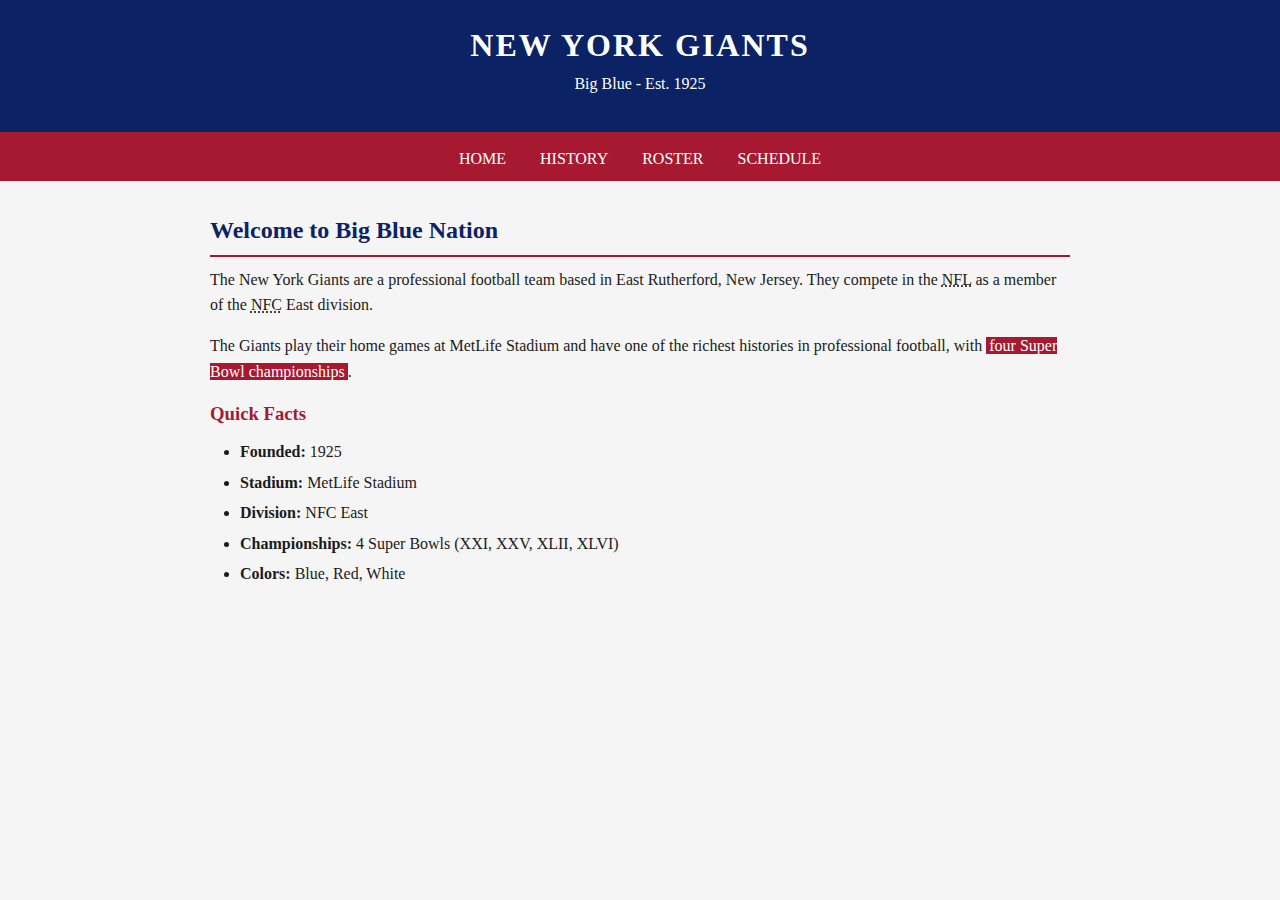
<file: index.html>
<!DOCTYPE html>
<html lang="en">
<head>
    <meta charset="UTF-8">
    <meta name="viewport" content="width=device-width, initial-scale=1.0">
    <title>New York Giants - Home</title>
    <link rel="stylesheet" href="styles.css">
</head>
<body>

    <!-- Header -->
    <header>
        <h1>New York Giants</h1>
        <p>Big Blue - Est. 1925</p>
    </header>

    <!-- Navigation -->
    <nav>
        <a href="index.html">Home</a>
        <a href="history.html">History</a>
        <a href="roster.html">Roster</a>
        <a href="schedule.html">Schedule</a>
    </nav>

    <!-- Main Content -->
    <main>
        <h2>Welcome to Big Blue Nation</h2>
        <p>
            The New York Giants are a professional football team based in
            East Rutherford, New Jersey. They compete in the
            <!-- MDN ELEMENT 1: <abbr> - The Abbreviation element. 
                 Used here to define the abbreviation "NFL" so users can 
                 hover for the full name. -->
            <!-- MDN ATTRIBUTE 1: title - Used on <abbr> to display the 
                 full text of the abbreviation on hover. -->
            <abbr title="National Football League">NFL</abbr>
            as a member of the
            <abbr title="National Football Conference">NFC</abbr> East division.
        </p>

        <p>
            The Giants play their home games at MetLife Stadium and have one of the
            richest histories in professional football, with
            <mark>four Super Bowl championships</mark>.
            <!-- MDN ELEMENT 2: <mark> - The Mark/Highlight element.
                 Used here to visually highlight the key accomplishment 
                 of four Super Bowl wins. -->
        </p>

        <h3>Quick Facts</h3>
        <ul>
            <li><strong>Founded:</strong> 1925</li>
            <li><strong>Stadium:</strong> MetLife Stadium</li>
            <li><strong>Division:</strong> NFC East</li>
            <li><strong>Championships:</strong> 4 Super Bowls (XXI, XXV, XLII, XLVI)</li>
            <li><strong>Colors:</strong> Blue, Red, White</li>
        </ul>
    </main>
</body>
</html>
</file>
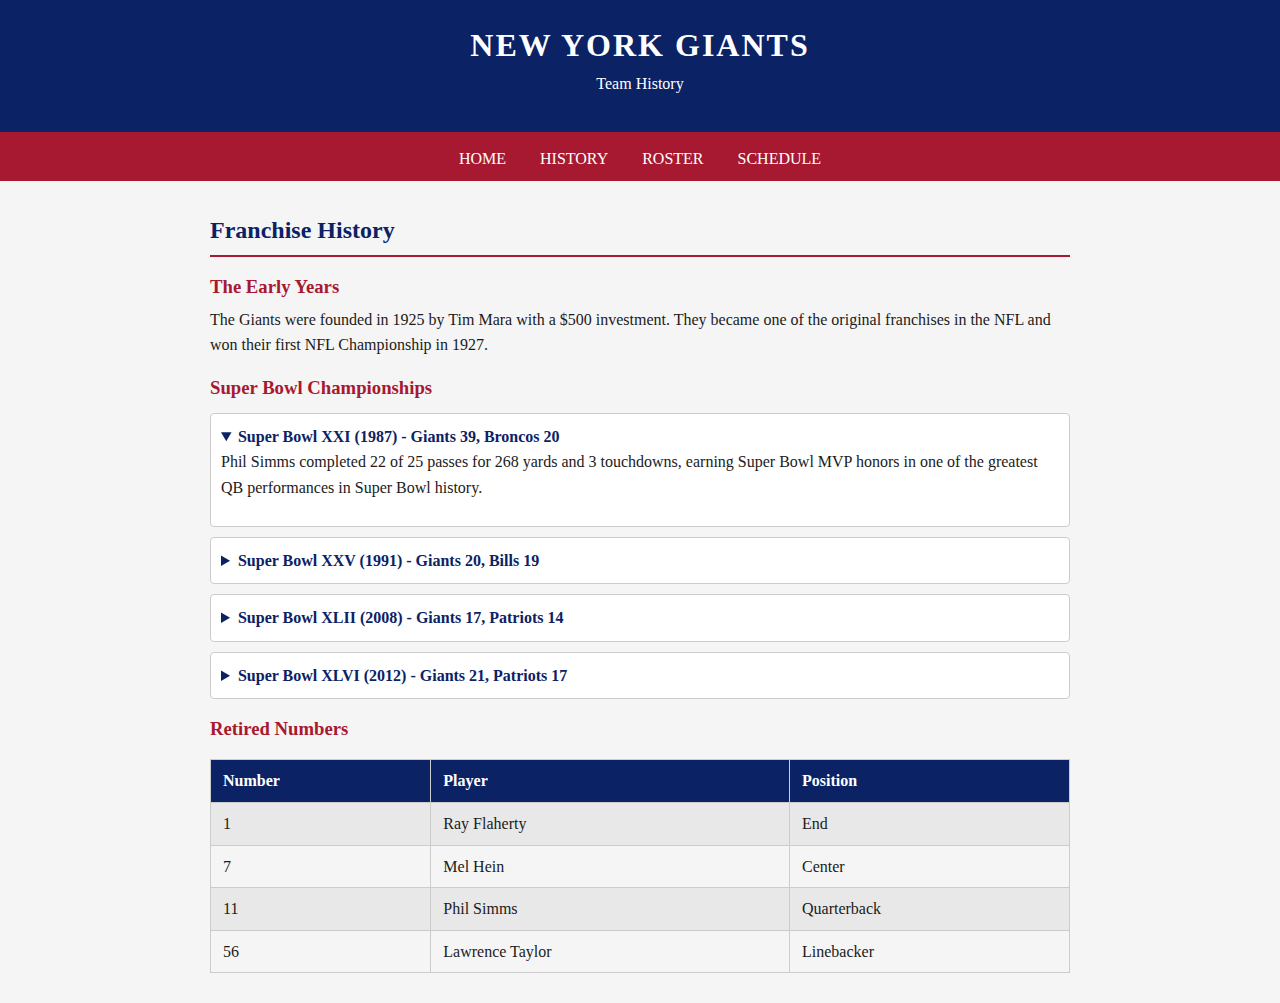
<file: history.html>
<!DOCTYPE html>
<html lang="en">
<head>
    <meta charset="UTF-8">
    <meta name="viewport" content="width=device-width, initial-scale=1.0">
    <title>New York Giants - History</title>
    <link rel="stylesheet" href="styles.css">
</head>
<body>

    <header>
        <h1>New York Giants</h1>
        <p>Team History</p>
    </header>

    <nav>
        <a href="index.html">Home</a>
        <a href="history.html">History</a>
        <a href="roster.html">Roster</a>
        <a href="schedule.html">Schedule</a>
    </nav>

    <main>
        <h2>Franchise History</h2>

        <h3>The Early Years</h3>
        <p>
            The Giants were founded in 1925 by Tim Mara with a $500 investment.
            They became one of the original franchises in the NFL and won their
            first NFL Championship in 1927.
        </p>

        <h3>Super Bowl Championships</h3>

        <details open>
            <summary>Super Bowl XXI (1987) - Giants 39, Broncos 20</summary>
            <p>
                Phil Simms completed 22 of 25 passes for 268 yards and 3 touchdowns,
                earning Super Bowl MVP honors in one of the greatest QB performances
                in Super Bowl history.
            </p>
        </details>

        <details>
            <summary>Super Bowl XXV (1991) - Giants 20, Bills 19</summary>
            <p>
                The Giants held the ball for over 40 minutes, controlling the clock
                to beat the high-powered Bills offense. The game was decided when
                Scott Norwood's field goal went wide right.
            </p>
        </details>

        <details>
            <summary>Super Bowl XLII (2008) - Giants 17, Patriots 14</summary>
            <p>
                One of the biggest upsets in Super Bowl history. Eli Manning led the
                game-winning drive capped by the legendary "Helmet Catch" by David Tyree,
                ending the Patriots' undefeated season.
            </p>
        </details>

        <details>
            <summary>Super Bowl XLVI (2012) - Giants 21, Patriots 17</summary>
            <p>
                Eli Manning earned his second Super Bowl MVP, connecting with Mario
                Manningham on a sideline catch that set up the go-ahead touchdown.
            </p>
        </details>

        <h3>Retired Numbers</h3>
        <table>
            <tr>
                <th>Number</th>
                <th>Player</th>
                <th>Position</th>
            </tr>
            <tr>
                <td>1</td>
                <td>Ray Flaherty</td>
                <td>End</td>
            </tr>
            <tr>
                <td>7</td>
                <td>Mel Hein</td>
                <td>Center</td>
            </tr>
            <tr>
                <td>11</td>
                <td>Phil Simms</td>
                <td>Quarterback</td>
            </tr>
            <tr>
                <td>56</td>
                <td>Lawrence Taylor</td>
                <td>Linebacker</td>
            </tr>
        </table>
    </main>
</body>
</html>
</file>
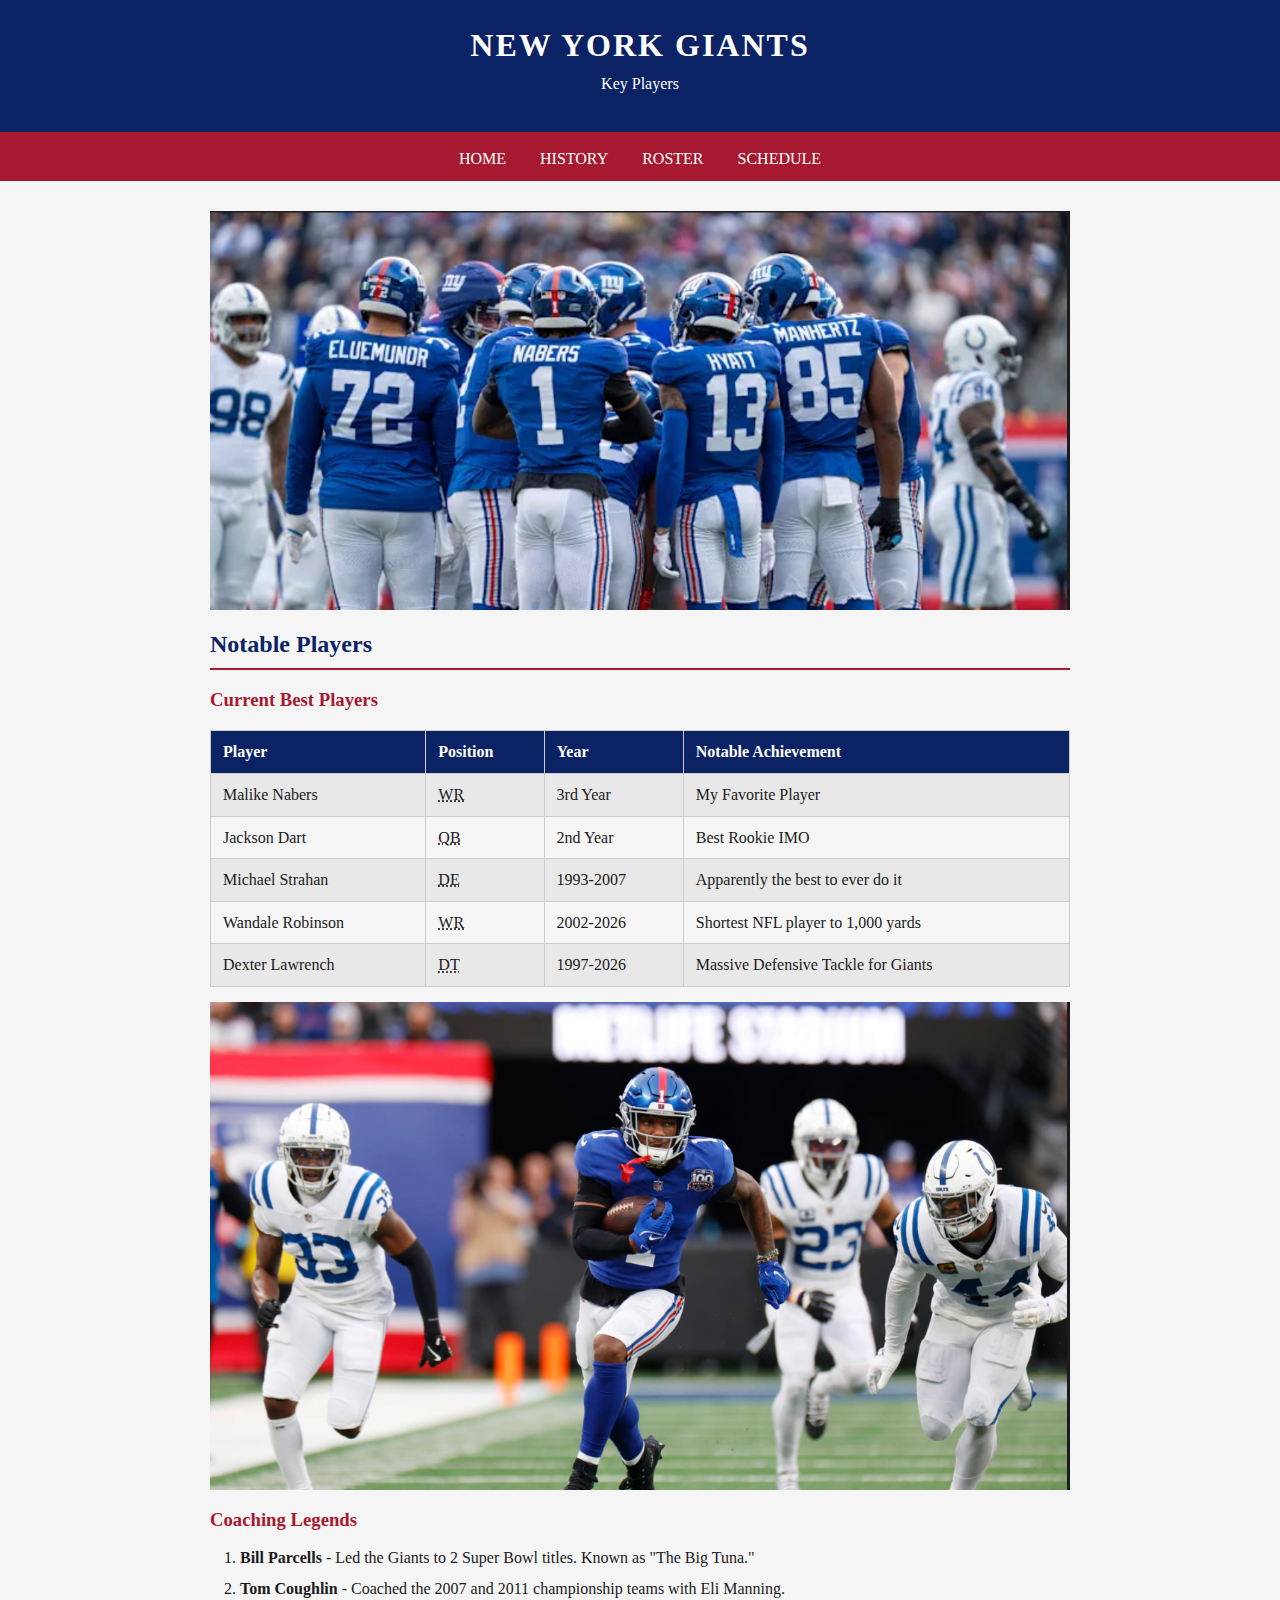
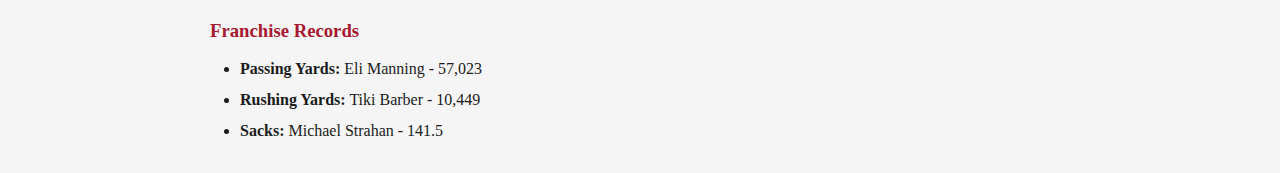
<file: roster.html>
<!DOCTYPE html>
<html lang="en">
<head>
    <meta charset="UTF-8">
    <meta name="viewport" content="width=device-width, initial-scale=1.0">
    <title>New York Giants - Roster</title>
    <link rel="stylesheet" href="styles.css">
</head>
<body>

    <header>
        <h1>New York Giants</h1>
        <p>Key Players</p>
    </header>

    <nav>
        <a href="index.html">Home</a>
        <a href="history.html">History</a>
        <a href="roster.html">Roster</a>
        <a href="schedule.html">Schedule</a>
    </nav>

    <main>
        <img src="Offense.png">

        <h2>Notable Players</h2>

        <h3>Current Best Players</h3>
        <table>
            <tr>
                <th>Player</th>
                <th>Position</th>
                <th>Year</th>
                <th>Notable Achievement</th>
            </tr>
            <tr>
                <td>Malike Nabers</td>
                <td><abbr title="Wide Receiver">WR</abbr></td>
                <td>3rd Year</td>
                <td>My Favorite Player</td>
            </tr>
            <tr>
                <td>Jackson Dart</td>
                <td><abbr title="Quarterback">QB</abbr></td>
                <td>2nd Year</td>
                <td>Best Rookie IMO</td>
            </tr>
            <tr>
                <td>Michael Strahan</td>
                <td><abbr title="Defensive End">DE</abbr></td>
                <td>1993-2007</td>
                <td>Apparently the best to ever do it</td>
            </tr>
            <tr>
                <td>Wandale Robinson</td>
                <td><abbr title="Wide-Receiver">WR</abbr></td>
                <td>2002-2026</td>
                <td>Shortest NFL player to 1,000 yards</td>
            </tr>
            <tr>
                <td>Dexter Lawrench</td>
                <td><abbr title="Defensive-Tackle">DT</abbr></td>
                <td>1997-2026</td>
                <td>Massive Defensive Tackle for Giants</td>
            </tr>
        </table>

        <img src="Touchdown.png">

        <h3>Coaching Legends</h3>
        <ol>
            <li>
                <strong>Bill Parcells</strong> - Led the Giants to 2 Super Bowl titles.
                Known as "The Big Tuna."
            </li>
            <li>
                <strong>Tom Coughlin</strong> - Coached the 2007 and 2011
                championship teams with Eli Manning.
            </li>
        </ol>

        <h3>Franchise Records</h3>
        <ul>
            <li data-stat="passing-yards">
                <strong>Passing Yards:</strong> Eli Manning - 57,023
            </li>
            <li data-stat="rushing-yards">
                <strong>Rushing Yards:</strong> Tiki Barber - 10,449
            </li>
            <li data-stat="sacks">
                <strong>Sacks:</strong> Michael Strahan - 141.5
            </li>
        </ul>
    </main>
</body>
</html>
</file>
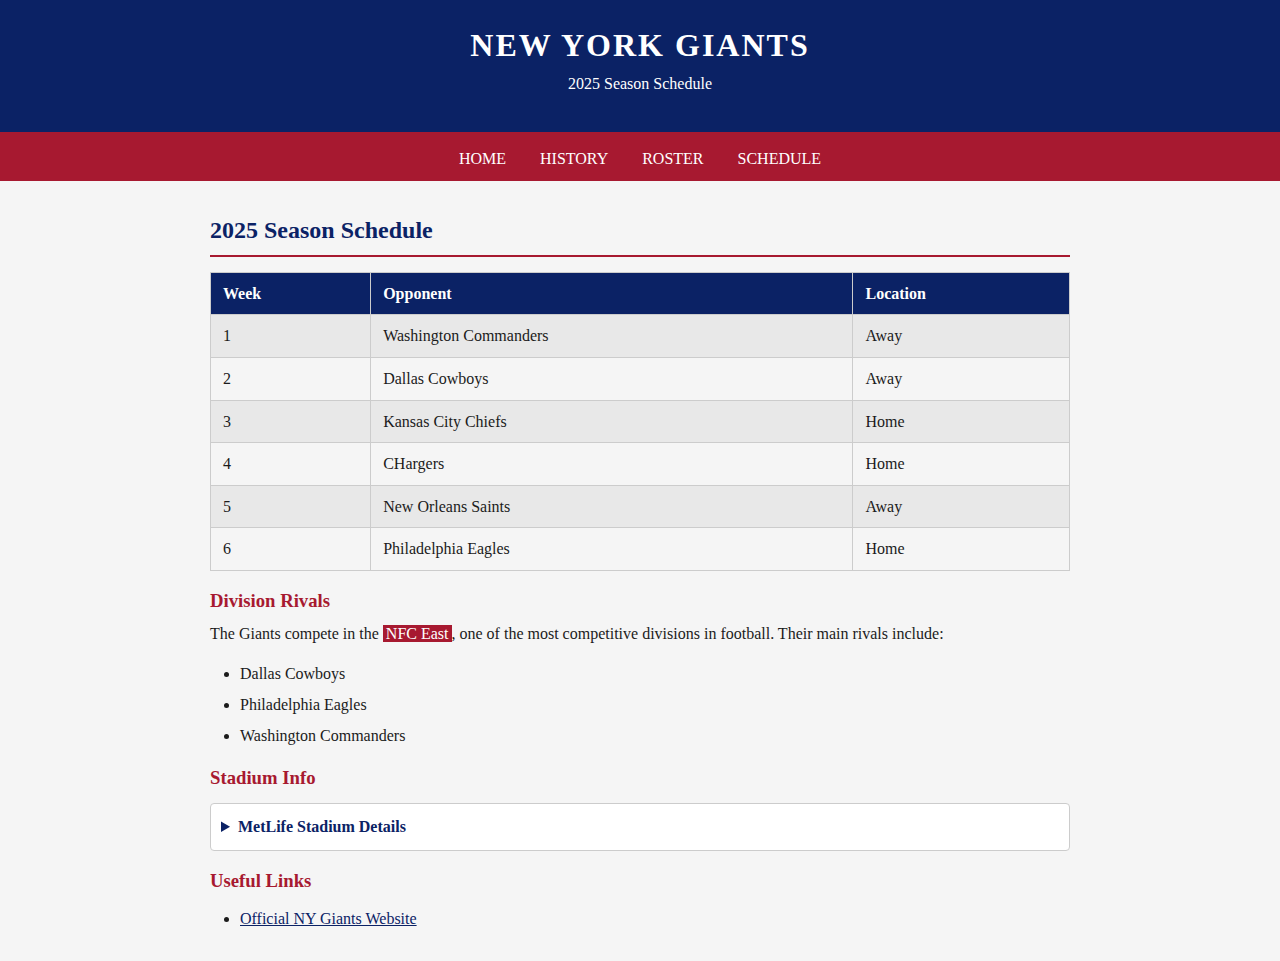
<file: schedule.html>
<!DOCTYPE html>
<html lang="en">
<head>
    <meta charset="UTF-8">
    <meta name="viewport" content="width=device-width, initial-scale=1.0">
    <title>New York Giants - Schedule</title>
    <link rel="stylesheet" href="styles.css">
</head>
<body>

    <header>
        <h1>New York Giants</h1>
        <p>2025 Season Schedule</p>
    </header>

    <nav>
        <a href="index.html">Home</a>
        <a href="history.html">History</a>
        <a href="roster.html">Roster</a>
        <a href="schedule.html">Schedule</a>
    </nav>

    <main>
        <h2>2025 Season Schedule</h2>

        <table>
            <tr>
                <th>Week</th>
                <th>Opponent</th>
                <th>Location</th>
            </tr>
            <tr>
                <td>1</td>
                <td>Washington Commanders</td>
                <td>Away</td>
            </tr>
            <tr>
                <td>2</td>
                <td>Dallas Cowboys</td>
                <td>Away</td>
            </tr>
            <tr>
                <td>3</td>
                <td>Kansas City Chiefs</td>
                <td>Home</td>
            </tr>
            <tr>
                <td>4</td>
                <td>CHargers</td>
                <td>Home</td>
            </tr>
            <tr>
                <td>5</td>
                <td>New Orleans Saints</td>
                <td>Away</td>
            </tr>
            <tr>
                <td>6</td>
                <td>Philadelphia Eagles</td>
                <td>Home</td>
            </tr>
        </table>

        <h3>Division Rivals</h3>
        <p>
            The Giants compete in the <mark>NFC East</mark>, one of the most
            competitive divisions in football. Their main rivals include:
        </p>
        <ul>
            <li>Dallas Cowboys</li>
            <li>Philadelphia Eagles</li>
            <li>Washington Commanders</li>
        </ul>

        <h3>Stadium Info</h3>
        <details>
            <summary>MetLife Stadium Details</summary>
            <p>
                MetLife Stadium is located in East Rutherford, New Jersey. It seats
                approximately 82,500 fans and is shared with the New York Jets.
                It opened in 2010 and hosted Super Bowl XLVIII in 2014.
            </p>
        </details>

        <h3>Useful Links</h3>
        <ul>
            <li>
                <a href="https://www.giants.com" target="_blank">
                    Official NY Giants Website
                </a>
            </li>
        </ul>
    </main>
</body>
</html>
</file>
<file: styles.css>
* {
    margin: 0;
    padding: 0;
    box-sizing: border-box;
}

body {
    font-family: Georgia, "Times New Roman", serif;
    background-color: #f5f5f5;
    color: #1b1b1b;
    line-height: 1.6;
}
header {
    background-color: #0b2265;
    color: #ffffff;
    padding: 20px 0;
    text-align: center;
    border-bottom: 4px solid #a71930; 
}
header h1 {
    font-size: 2rem;
    letter-spacing: 2px;
    text-transform: uppercase;
}
nav {
    background-color: #a71930;
    text-align: center;
    padding: 10px 0;
}
nav a {
    color: #ffffff;
    text-decoration: none;
    margin: 0 15px;
    font-size: 1rem;
    text-transform: uppercase;
}
main {
    max-width: 900px;
    margin: 30px auto;
    padding: 0 20px;
}
h2 {
    color: #0b2265;
    margin-bottom: 10px;
    border-bottom: 2px solid #a71930;
    padding-bottom: 5px;
}
h3 {
    color: #a71930;
    margin: 15px 0 5px 0;
}
p {
    margin-bottom: 15px;
}
img {
    max-width: 100%;
    height: auto;
    display: block;
    margin: 15px 0;
}
table {
    width: 100%;
    border-collapse: collapse;
    margin: 15px 0;
}

th, td {
    border: 1px solid #cccccc;
    padding: 8px 12px;
    text-align: left;
}

th {
    background-color: #0b2265;
    color: #ffffff;
}

tr:nth-child(even) {
    background-color: #e8e8e8;
}

ul, ol {
    margin: 10px 0 15px 30px;
}

li {
    margin-bottom: 5px;
}

a {
    color: #0b2265;
}

a:hover {
    color: #a71930;
}

details {
    border: 1px solid #cccccc;
    border-radius: 4px;
    padding: 10px;
    margin: 10px 0;
    background-color: #ffffff;
}

summary {
    font-weight: bold;
    cursor: pointer;
    color: #0b2265;
}

mark {
    background-color: #a71930;
    color: #ffffff;
    padding: 0 3px;
}

abbr {
    text-decoration: underline dotted;
    cursor: help;
}
</file>
